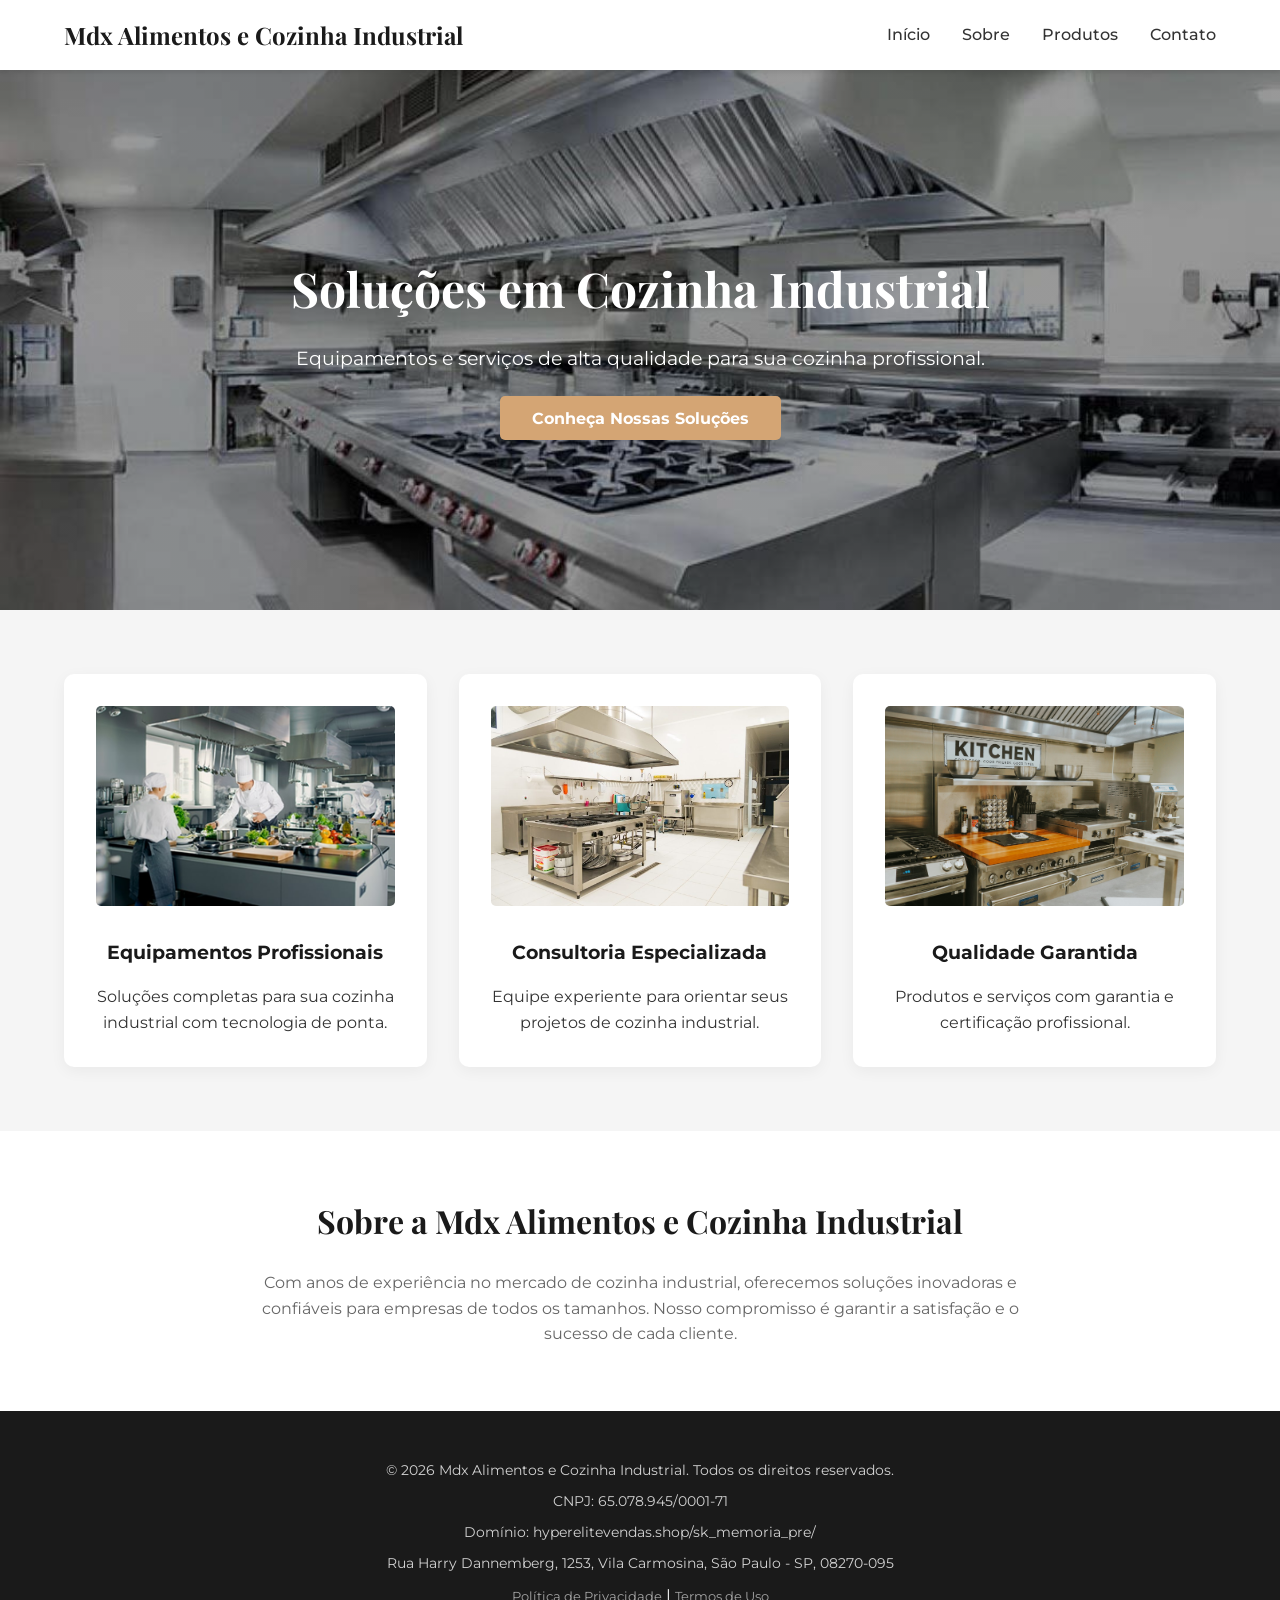
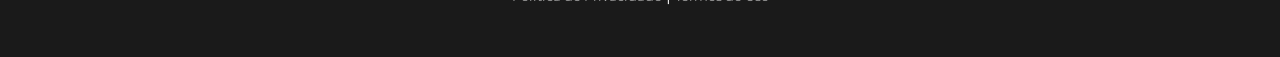
<file: sk_memoria_pre/index.html>
<!DOCTYPE html>
<html lang="pt-br">
<head>
    <meta charset="UTF-8">
    <meta name="viewport" content="width=device-width, initial-scale=1.0">
    <title>Mdx Alimentos e Cozinha Industrial - Cozinha Industrial</title>
    <link rel="stylesheet" href="css/style.css">
    <link href="https://fonts.googleapis.com/css2?family=Montserrat:wght@400;700&family=Playfair+Display:wght@700&display=swap" rel="stylesheet">
</head>
<body>
    <header>
        <nav>
            <div class="logo">Mdx Alimentos e Cozinha Industrial</div>
            <ul>
                <li><a href="https://google.com">Início</a></li>
                <li><a href="https://google.com">Sobre</a></li>
                <li><a href="https://google.com">Produtos</a></li>
                <li><a href="https://google.com">Contato</a></li>
            </ul>
        </nav>
    </header>

    <section class="hero">
        <div class="hero-content">
            <h1>Soluções em Cozinha Industrial</h1>
            <p>Equipamentos e serviços de alta qualidade para sua cozinha profissional.</p>
            <a href="https://google.com" class="btn">Conheça Nossas Soluções</a>
        </div>
    </section>

    <section class="features">
        <div class="feature">
            <img src="images/feature1.jpg" alt="Equipamentos Profissionais" onclick="window.location.href='https://google.com';">
            <h3>Equipamentos Profissionais</h3>
            <p>Soluções completas para sua cozinha industrial com tecnologia de ponta.</p>
        </div>
        <div class="feature">
            <img src="images/feature2.jpg" alt="Consultoria Especializada" onclick="window.location.href='https://google.com';">
            <h3>Consultoria Especializada</h3>
            <p>Equipe experiente para orientar seus projetos de cozinha industrial.</p>
        </div>
        <div class="feature">
            <img src="images/feature3.jpg" alt="Qualidade Garantida" onclick="window.location.href='https://google.com';">
            <h3>Qualidade Garantida</h3>
            <p>Produtos e serviços com garantia e certificação profissional.</p>
        </div>
    </section>

    <section class="about">
        <h2>Sobre a Mdx Alimentos e Cozinha Industrial</h2>
        <p>Com anos de experiência no mercado de cozinha industrial, oferecemos soluções inovadoras e confiáveis para empresas de todos os tamanhos. Nosso compromisso é garantir a satisfação e o sucesso de cada cliente.</p>
    </section>

    <footer>
        <div class="footer-content">
            <p>&copy; 2026 Mdx Alimentos e Cozinha Industrial. Todos os direitos reservados.</p>
            <p>CNPJ: 65.078.945/0001-71</p>
            <p>Domínio: hyperelitevendas.shop/sk_memoria_pre/</p>
            <p>Rua Harry Dannemberg, 1253, Vila Carmosina, São Paulo - SP, 08270-095</p>
            <div class="legal-links">
                <a href="privacy.html">Política de Privacidade</a> | 
                <a href="terms.html">Termos de Uso</a>
            </div>
        </div>
    </footer>
    <script src="js/script.js"></script>
</body>
</html>
</file>
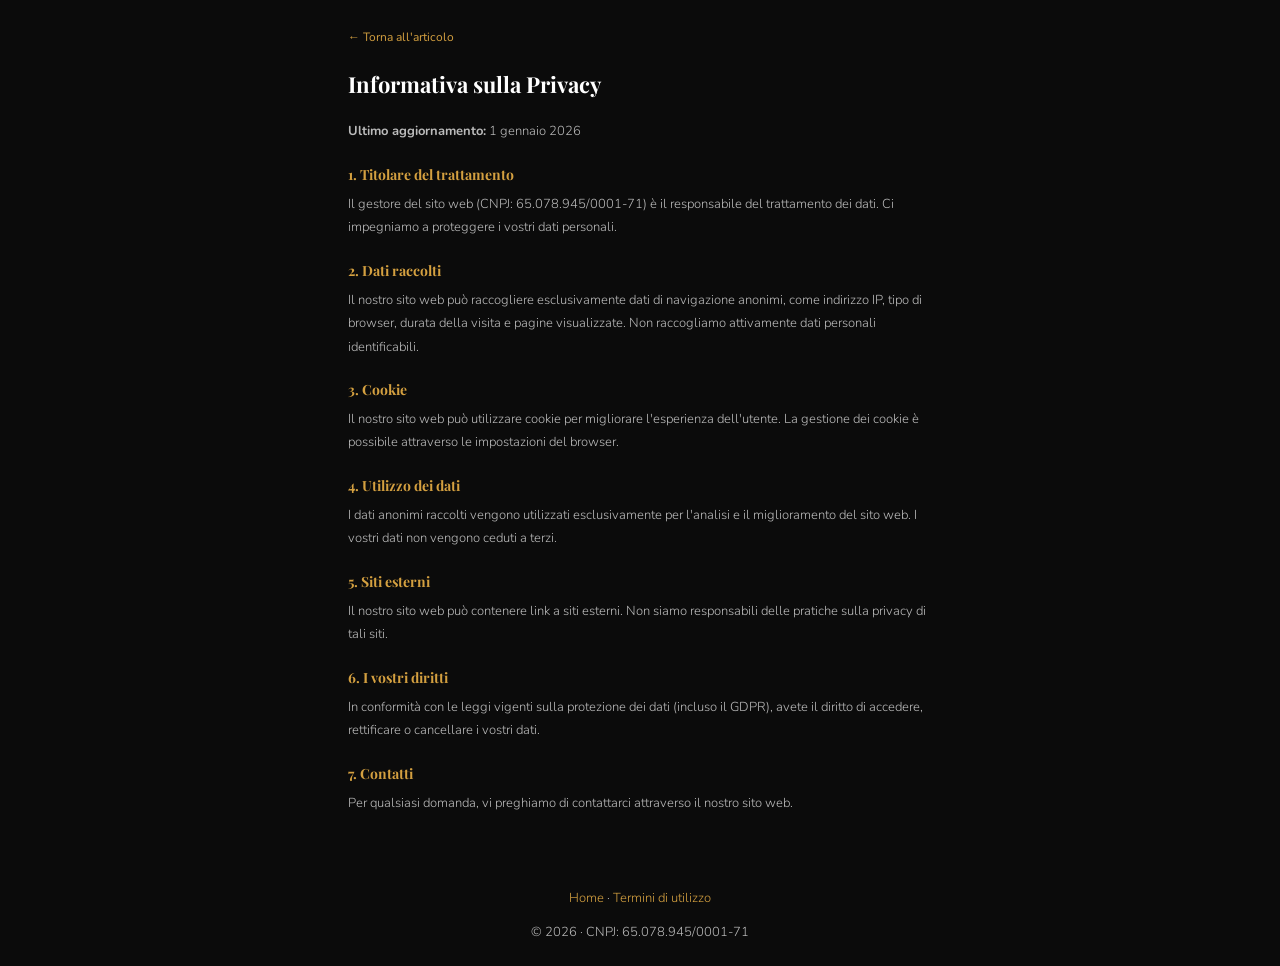
<file: pre/privacy.html>
<!DOCTYPE html>
<html lang="it">
<head>
<meta charset="UTF-8">
<meta name="viewport" content="width=device-width, initial-scale=1.0">
<title>Informativa sulla Privacy</title>
<link rel="preconnect" href="https://fonts.googleapis.com">
<link rel="preconnect" href="https://fonts.gstatic.com" crossorigin>
<link href="https://fonts.googleapis.com/css2?family=Playfair+Display&family=Nunito:wght@300;400&display=swap" rel="stylesheet">
<style>
*{margin:0;padding:0;box-sizing:border-box}
body{font-family:'Nunito',sans-serif;background:#0b0b0b;color:#ccc;line-height:1.8;font-size:14px}
.w{max-width:620px;margin:0 auto;padding:24px 18px 50px}
h1{font-family:'Playfair Display',serif;font-size:22px;color:#fff;margin-bottom:16px}
h2{font-family:'Playfair Display',serif;font-size:14px;color:#d4a040;margin:18px 0 6px}
p{margin-bottom:10px;font-weight:300;font-size:13px;color:#bbb}
a{color:#d4a040;text-decoration:none}a:hover{text-decoration:underline}
.back{display:inline-block;margin-bottom:16px;font-size:12px;color:#d4a040}
footer{max-width:620px;margin:0 auto;padding:12px 18px;text-align:center;font-size:8px;color:#444}
</style>
</head>
<body>
<div class="w">
<a href="index.html" class="back">&larr; Torna all'articolo</a>
<h1>Informativa sulla Privacy</h1>
<p><strong>Ultimo aggiornamento:</strong> 1 gennaio 2026</p>

<h2>1. Titolare del trattamento</h2>
<p>Il gestore del sito web (CNPJ: 65.078.945/0001-71) è il responsabile del trattamento dei dati. Ci impegniamo a proteggere i vostri dati personali.</p>

<h2>2. Dati raccolti</h2>
<p>Il nostro sito web può raccogliere esclusivamente dati di navigazione anonimi, come indirizzo IP, tipo di browser, durata della visita e pagine visualizzate. Non raccogliamo attivamente dati personali identificabili.</p>

<h2>3. Cookie</h2>
<p>Il nostro sito web può utilizzare cookie per migliorare l'esperienza dell'utente. La gestione dei cookie è possibile attraverso le impostazioni del browser.</p>

<h2>4. Utilizzo dei dati</h2>
<p>I dati anonimi raccolti vengono utilizzati esclusivamente per l'analisi e il miglioramento del sito web. I vostri dati non vengono ceduti a terzi.</p>

<h2>5. Siti esterni</h2>
<p>Il nostro sito web può contenere link a siti esterni. Non siamo responsabili delle pratiche sulla privacy di tali siti.</p>

<h2>6. I vostri diritti</h2>
<p>In conformità con le leggi vigenti sulla protezione dei dati (incluso il GDPR), avete il diritto di accedere, rettificare o cancellare i vostri dati.</p>

<h2>7. Contatti</h2>
<p>Per qualsiasi domanda, vi preghiamo di contattarci attraverso il nostro sito web.</p>
</div>
<footer>
<p><a href="index.html">Home</a> · <a href="terms.html">Termini di utilizzo</a></p>
<p style="margin-top:2px">© 2026 · CNPJ: 65.078.945/0001-71</p>
</footer>
</body>
</html>
</file>
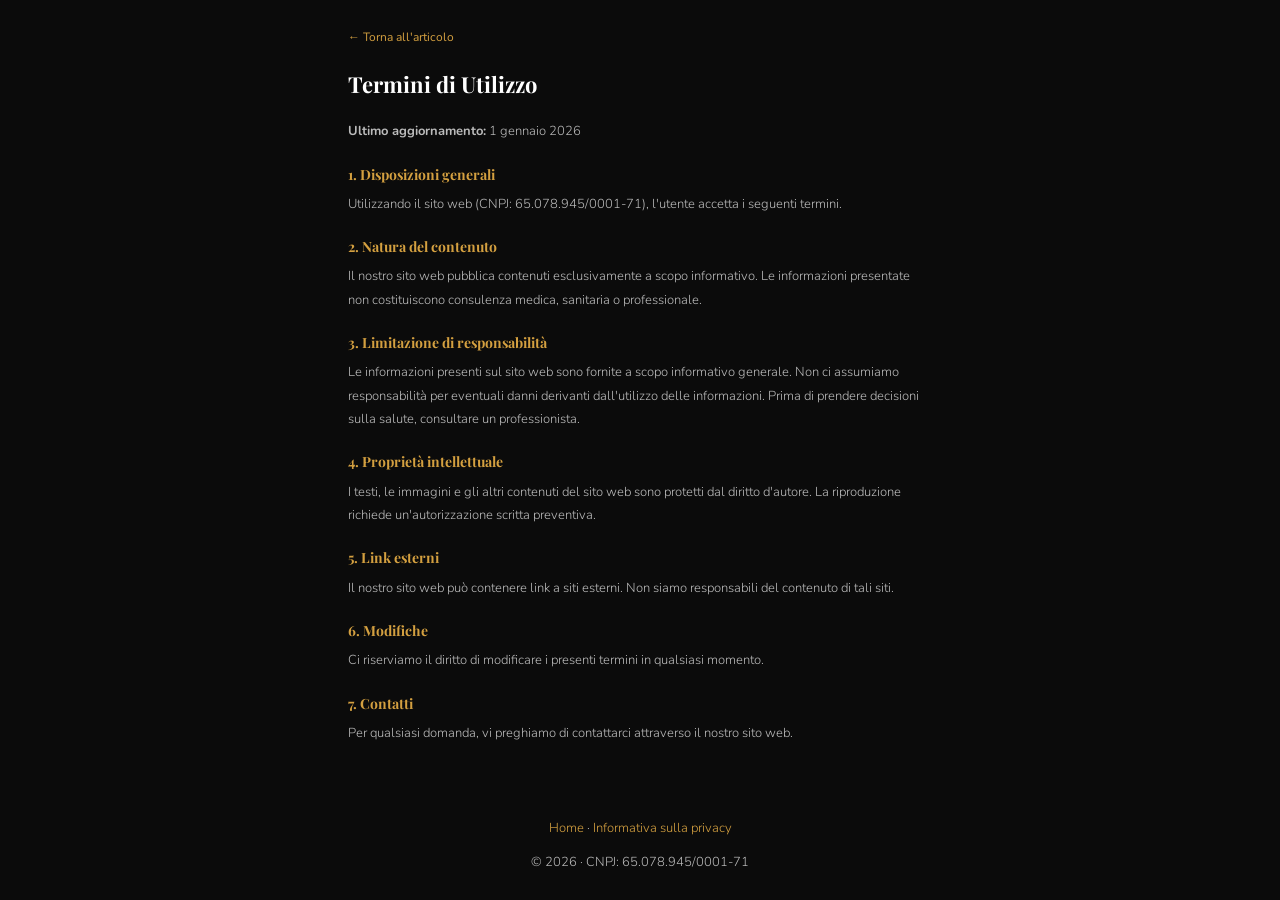
<file: pre/terms.html>
<!DOCTYPE html>
<html lang="it">
<head>
<meta charset="UTF-8">
<meta name="viewport" content="width=device-width, initial-scale=1.0">
<title>Termini di Utilizzo</title>
<link rel="preconnect" href="https://fonts.googleapis.com">
<link rel="preconnect" href="https://fonts.gstatic.com" crossorigin>
<link href="https://fonts.googleapis.com/css2?family=Playfair+Display&family=Nunito:wght@300;400&display=swap" rel="stylesheet">
<style>
*{margin:0;padding:0;box-sizing:border-box}
body{font-family:'Nunito',sans-serif;background:#0b0b0b;color:#ccc;line-height:1.8;font-size:14px}
.w{max-width:620px;margin:0 auto;padding:24px 18px 50px}
h1{font-family:'Playfair Display',serif;font-size:22px;color:#fff;margin-bottom:16px}
h2{font-family:'Playfair Display',serif;font-size:14px;color:#d4a040;margin:18px 0 6px}
p{margin-bottom:10px;font-weight:300;font-size:13px;color:#bbb}
a{color:#d4a040;text-decoration:none}a:hover{text-decoration:underline}
.back{display:inline-block;margin-bottom:16px;font-size:12px;color:#d4a040}
footer{max-width:620px;margin:0 auto;padding:12px 18px;text-align:center;font-size:8px;color:#444}
</style>
</head>
<body>
<div class="w">
<a href="index.html" class="back">&larr; Torna all'articolo</a>
<h1>Termini di Utilizzo</h1>
<p><strong>Ultimo aggiornamento:</strong> 1 gennaio 2026</p>

<h2>1. Disposizioni generali</h2>
<p>Utilizzando il sito web (CNPJ: 65.078.945/0001-71), l'utente accetta i seguenti termini.</p>

<h2>2. Natura del contenuto</h2>
<p>Il nostro sito web pubblica contenuti esclusivamente a scopo informativo. Le informazioni presentate non costituiscono consulenza medica, sanitaria o professionale.</p>

<h2>3. Limitazione di responsabilità</h2>
<p>Le informazioni presenti sul sito web sono fornite a scopo informativo generale. Non ci assumiamo responsabilità per eventuali danni derivanti dall'utilizzo delle informazioni. Prima di prendere decisioni sulla salute, consultare un professionista.</p>

<h2>4. Proprietà intellettuale</h2>
<p>I testi, le immagini e gli altri contenuti del sito web sono protetti dal diritto d'autore. La riproduzione richiede un'autorizzazione scritta preventiva.</p>

<h2>5. Link esterni</h2>
<p>Il nostro sito web può contenere link a siti esterni. Non siamo responsabili del contenuto di tali siti.</p>

<h2>6. Modifiche</h2>
<p>Ci riserviamo il diritto di modificare i presenti termini in qualsiasi momento.</p>

<h2>7. Contatti</h2>
<p>Per qualsiasi domanda, vi preghiamo di contattarci attraverso il nostro sito web.</p>
</div>
<footer>
<p><a href="index.html">Home</a> · <a href="privacy.html">Informativa sulla privacy</a></p>
<p style="margin-top:2px">© 2026 · CNPJ: 65.078.945/0001-71</p>
</footer>
</body>
</html>
</file>
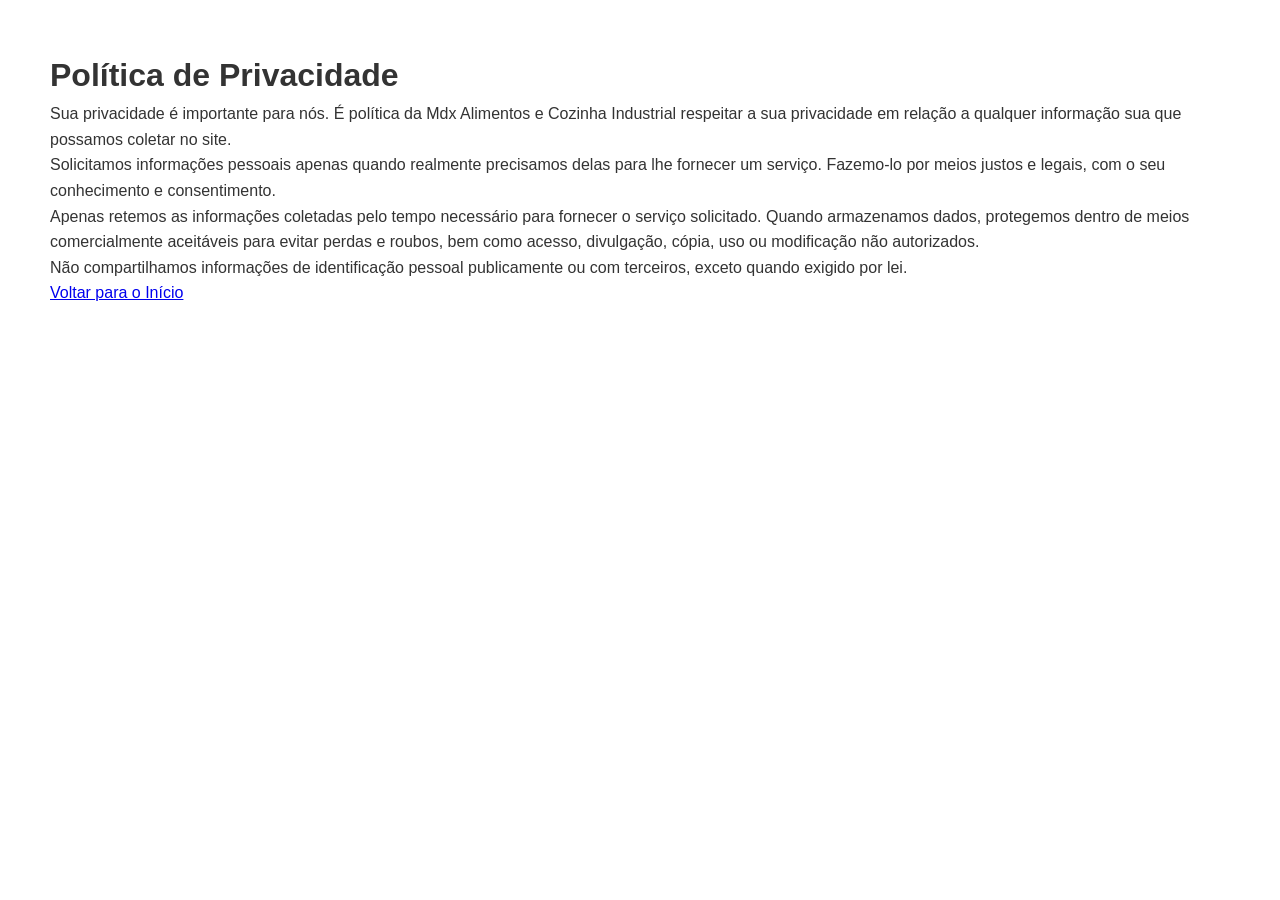
<file: sk_memoria_pre/privacy.html>
<!DOCTYPE html>
<html lang="pt-br">
<head>
    <meta charset="UTF-8">
    <title>Política de Privacidade - Mdx Alimentos e Cozinha Industrial</title>
    <link rel="stylesheet" href="css/style.css">
</head>
<body style="padding: 50px;">
    <h1>Política de Privacidade</h1>
    <p>Sua privacidade é importante para nós. É política da Mdx Alimentos e Cozinha Industrial respeitar a sua privacidade em relação a qualquer informação sua que possamos coletar no site.</p>
    <p>Solicitamos informações pessoais apenas quando realmente precisamos delas para lhe fornecer um serviço. Fazemo-lo por meios justos e legais, com o seu conhecimento e consentimento.</p>
    <p>Apenas retemos as informações coletadas pelo tempo necessário para fornecer o serviço solicitado. Quando armazenamos dados, protegemos dentro de meios comercialmente aceitáveis ​​para evitar perdas e roubos, bem como acesso, divulgação, cópia, uso ou modificação não autorizados.</p>
    <p>Não compartilhamos informações de identificação pessoal publicamente ou com terceiros, exceto quando exigido por lei.</p>
    <a href="index.html">Voltar para o Início</a>
</body>
</html>
</file>
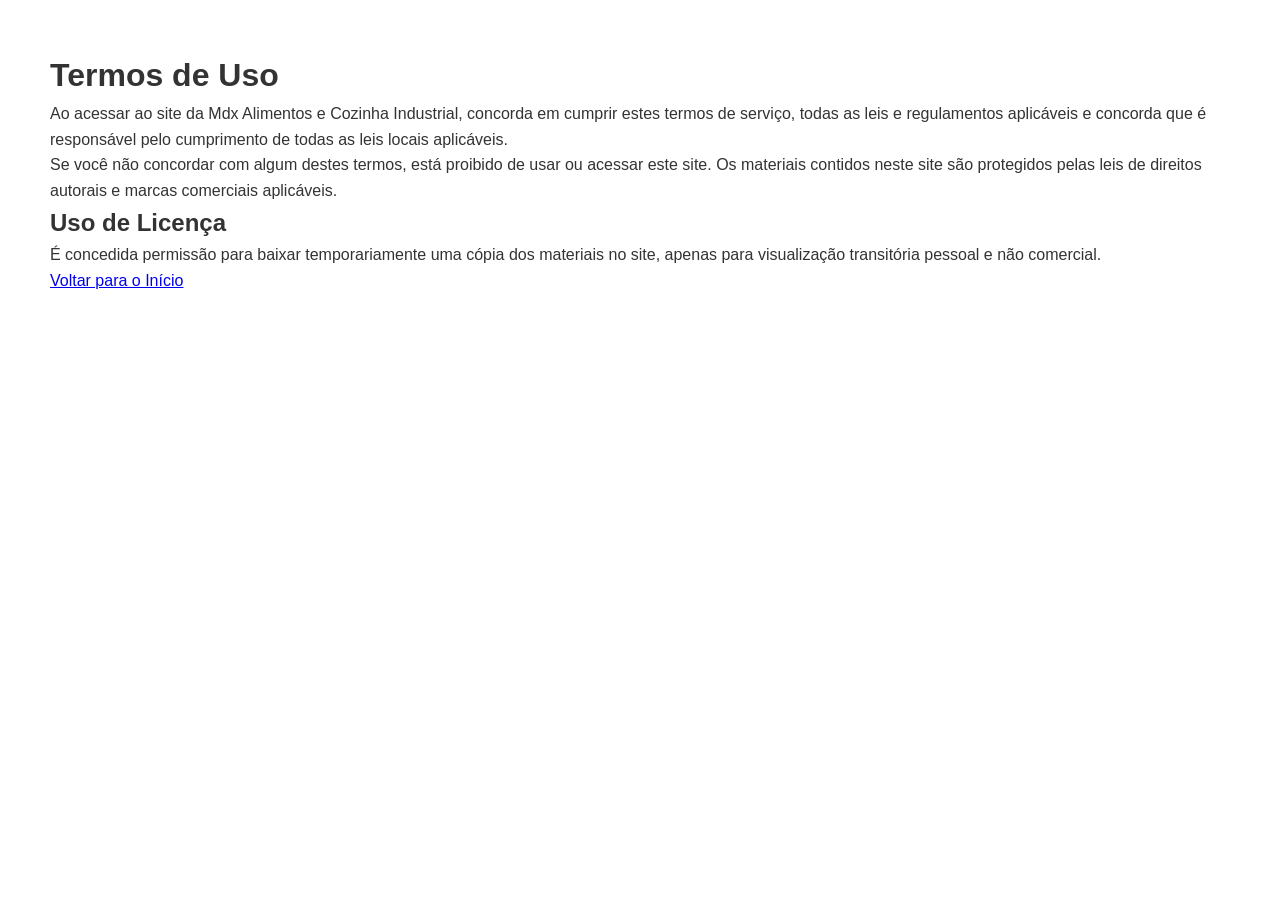
<file: sk_memoria_pre/terms.html>
<!DOCTYPE html>
<html lang="pt-br">
<head>
    <meta charset="UTF-8">
    <title>Termos de Uso - Mdx Alimentos e Cozinha Industrial</title>
    <link rel="stylesheet" href="css/style.css">
</head>
<body style="padding: 50px;">
    <h1>Termos de Uso</h1>
    <p>Ao acessar ao site da Mdx Alimentos e Cozinha Industrial, concorda em cumprir estes termos de serviço, todas as leis e regulamentos aplicáveis ​​e concorda que é responsável pelo cumprimento de todas as leis locais aplicáveis.</p>
    <p>Se você não concordar com algum destes termos, está proibido de usar ou acessar este site. Os materiais contidos neste site são protegidos pelas leis de direitos autorais e marcas comerciais aplicáveis.</p>
    <h2>Uso de Licença</h2>
    <p>É concedida permissão para baixar temporariamente uma cópia dos materiais no site, apenas para visualização transitória pessoal e não comercial.</p>
    <a href="index.html">Voltar para o Início</a>
</body>
</html>
</file>
<file: sk_memoria_pre/css/style.css>
* { margin: 0; padding: 0; box-sizing: border-box; }
body { font-family: 'Montserrat', sans-serif; line-height: 1.6; color: #333; }
header { background: #fff; padding: 1rem 5%; box-shadow: 0 2px 5px rgba(0,0,0,0.1); position: sticky; top: 0; z-index: 1000; }
nav { display: flex; justify-content: space-between; align-items: center; }
.logo { font-family: 'Playfair Display', serif; font-size: 1.5rem; font-weight: bold; color: #1a1a1a; }
nav ul { display: flex; list-style: none; }
nav ul li { margin-left: 2rem; }
nav ul li a { text-decoration: none; color: #333; font-weight: 500; transition: 0.3s; }
nav ul li a:hover { color: #d4a574; }

.hero { height: 60vh; background: linear-gradient(rgba(0,0,0,0.4), rgba(0,0,0,0.4)), url('../images/hero.jpg') center/cover; display: flex; align-items: center; justify-content: center; text-align: center; color: #fff; }
.hero-content h1 { font-family: 'Playfair Display', serif; font-size: 3rem; margin-bottom: 1rem; }
.hero-content p { font-size: 1.2rem; margin-bottom: 2rem; }
.btn { background: #d4a574; color: #fff; padding: 0.8rem 2rem; text-decoration: none; border-radius: 5px; transition: 0.3s; cursor: pointer; font-weight: bold; }
.btn:hover { background: #b8935f; }

.features { display: grid; grid-template-columns: repeat(auto-fit, minmax(300px, 1fr)); padding: 4rem 5%; gap: 2rem; background: #f5f5f5; }
.feature { text-align: center; padding: 2rem; background: #fff; border-radius: 10px; box-shadow: 0 4px 15px rgba(0,0,0,0.05); }
.feature img { width: 100%; height: 200px; object-fit: cover; border-radius: 5px; margin-bottom: 1.5rem; cursor: pointer; transition: 0.3s; }
.feature img:hover { transform: scale(1.05); }
.feature h3 { margin-bottom: 1rem; color: #1a1a1a; }

.about { padding: 4rem 5%; background: #fff; text-align: center; }
.about h2 { font-family: 'Playfair Display', serif; font-size: 2rem; margin-bottom: 1.5rem; color: #1a1a1a; }
.about p { font-size: 1rem; color: #666; max-width: 800px; margin: 0 auto; }

footer { background: #1a1a1a; color: #fff; padding: 3rem 5%; text-align: center; }
.footer-content p { margin-bottom: 0.5rem; font-size: 0.9rem; opacity: 0.8; }
.legal-links a { color: #fff; text-decoration: none; font-size: 0.8rem; opacity: 0.6; transition: 0.3s; }
.legal-links a:hover { opacity: 1; }

@media (max-width: 768px) {
    .hero-content h1 { font-size: 2rem; }
    nav ul { display: none; }
}
</file>
